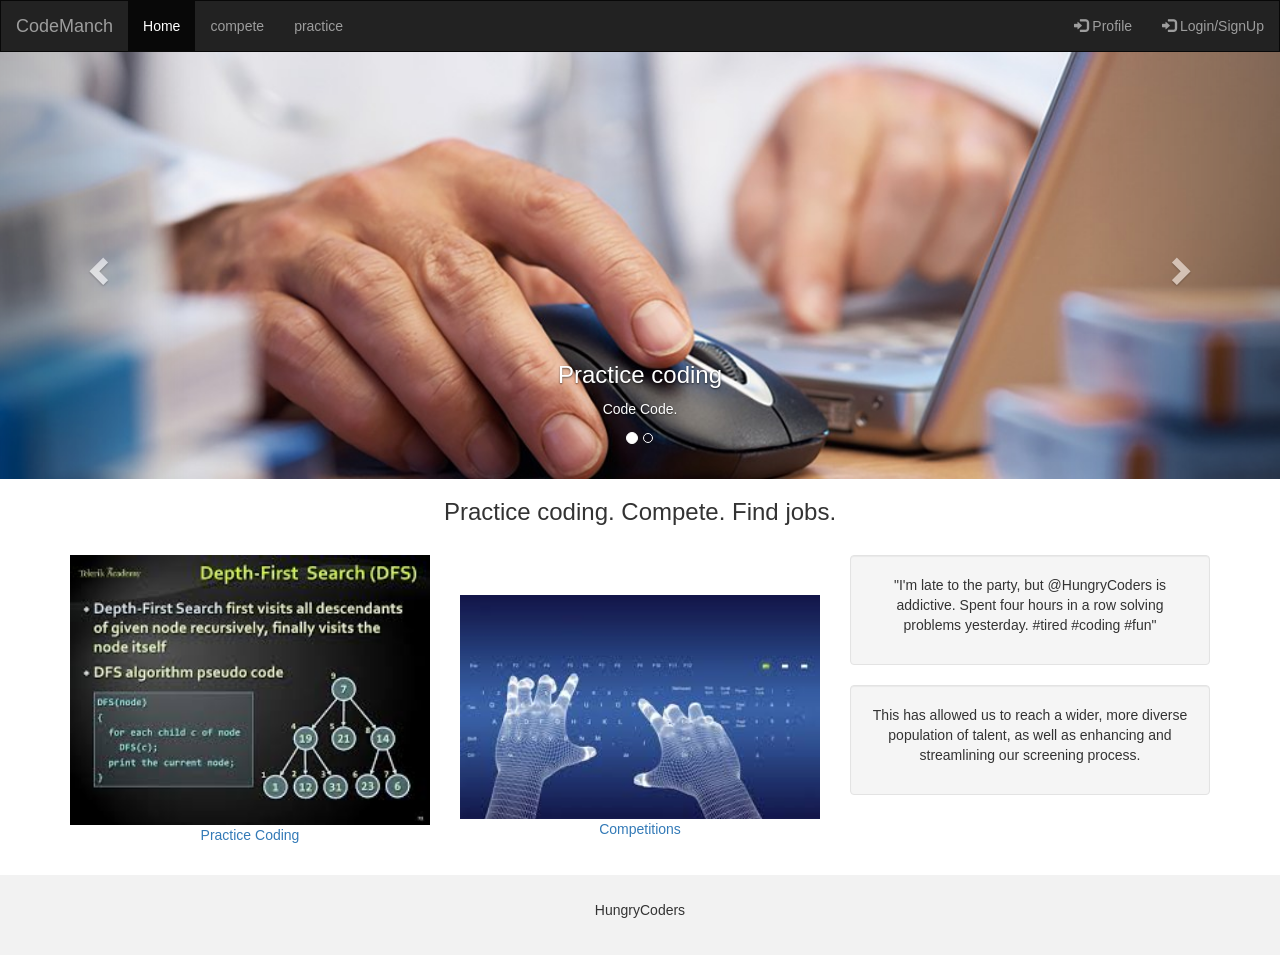
<file: index.html>
<!DOCTYPE html>
<html lang="en">
<head>
  <title>CodeManch</title>
  <meta charset="utf-8">
  <meta name="viewport" content="width=device-width, initial-scale=1">
  <link rel="stylesheet" href="https://maxcdn.bootstrapcdn.com/bootstrap/3.3.7/css/bootstrap.min.css">
  <script src="https://ajax.googleapis.com/ajax/libs/jquery/3.2.0/jquery.min.js"></script>
  <script src="https://maxcdn.bootstrapcdn.com/bootstrap/3.3.7/js/bootstrap.min.js"></script>
  <style>
    /* Remove the navbar's default margin-bottom and rounded borders */ 
    .navbar {
      margin-bottom: 0;
      border-radius: 0;
    }
    
    /* Add a gray background color and some padding to the footer */
    footer {
      background-color: #f2f2f2;
      padding: 25px;
    }
    
  .carousel-inner img {
      width: 100%; /* Set width to 100% */
      margin: auto;
      min-height:200px;
  }

  /* Hide the carousel text when the screen is less than 600 pixels wide */
  @media (max-width: 600px) {
    .carousel-caption {
      display: none; 
    }
  }
  </style>
</head>
<body>

<nav class="navbar navbar-inverse">
	<div class="container-fluid">
    <div class="navbar-header">
      <a class="navbar-brand" href="#">CodeManch</a>
    </div>
    <ul class="nav navbar-nav">
      <li class = "active"><a href="index.html">Home</a></li>
      <li><a href="compete.html">compete</a></li>
      <li><a href="practice.html" >practice</a></li>
    </ul>
	<ul class="nav navbar-nav navbar-right">
      
      <li><a href="Login/login.html"><span class="glyphicon glyphicon-log-in"></span> Login/SignUp</a></li>
	  
	</ul>
	<ul class="nav navbar-nav navbar-right">
      
      <li><a href="UserProfile/userprofile.html"><span class="glyphicon glyphicon-log-in"></span> Profile</a></li>
	  
	</ul>
	  </div>
</nav>
<div id="myCarousel" class="carousel slide" data-ride="carousel">
    <!-- Indicators -->
    <ol class="carousel-indicators">
      <li data-target="#myCarousel" data-slide-to="0" class="active"></li>
      <li data-target="#myCarousel" data-slide-to="1"></li>
    </ol>

    <!-- Wrapper for slides -->
    <div class="carousel-inner" role="listbox">
      <div class="item active">
        <img src="Images/img4.jpg" alt="Image" height="100px">
        <div class="carousel-caption">
          <h3>Practice coding</h3>
          <p>Code Code.</p>
        </div>      
      </div>

      <div class="item">
        <img src="Images/img5.jpg" alt="Image">
        <div class="carousel-caption">
          <h3>Compete..find jobs</h3>
          <p>code code.</p>
        </div>      
      </div>
    </div>

    <!-- Left and right controls -->
    <a class="left carousel-control" href="#myCarousel" role="button" data-slide="prev">
      <span class="glyphicon glyphicon-chevron-left" aria-hidden="true"></span>
      <span class="sr-only">Previous</span>
    </a>
    <a class="right carousel-control" href="#myCarousel" role="button" data-slide="next">
      <span class="glyphicon glyphicon-chevron-right" aria-hidden="true"></span>
      <span class="sr-only">Next</span>
    </a>
</div>
  
<div class="container text-center">    
  <h3>Practice coding. Compete. Find jobs.</h3><br>
  <div class="row">
    <div class="col-sm-4">
	  <a href = "practice.html">
      <img src="Images/img6.jpg" class="img-responsive" style="width:100%" alt="Image">
      <p>Practice Coding</p>
	  </a>
    </div>
    <div class="col-sm-4"> 
	  <a href = "compete.html">
      <br><br>
      <img src="Images/img8.jpg" class="img-responsive" style="width:100%" alt="Image">
      <p>Competitions</p>    
	  </a>
    </div>
    <div class="col-sm-4">
      <div class="well">
       <p>"I'm late to the party, but @HungryCoders is addictive. Spent four hours in a row solving problems yesterday. #tired #coding #fun"</p>
      </div>
      <div class="well">
       <p>This has allowed us to reach a wider, more diverse population of talent, as well as enhancing and streamlining our screening process.</p>
      </div>
    </div>
  </div>
</div><br>

<footer class="container-fluid text-center">
  <p>HungryCoders</p>
</footer>

</body>
</html>
</file>
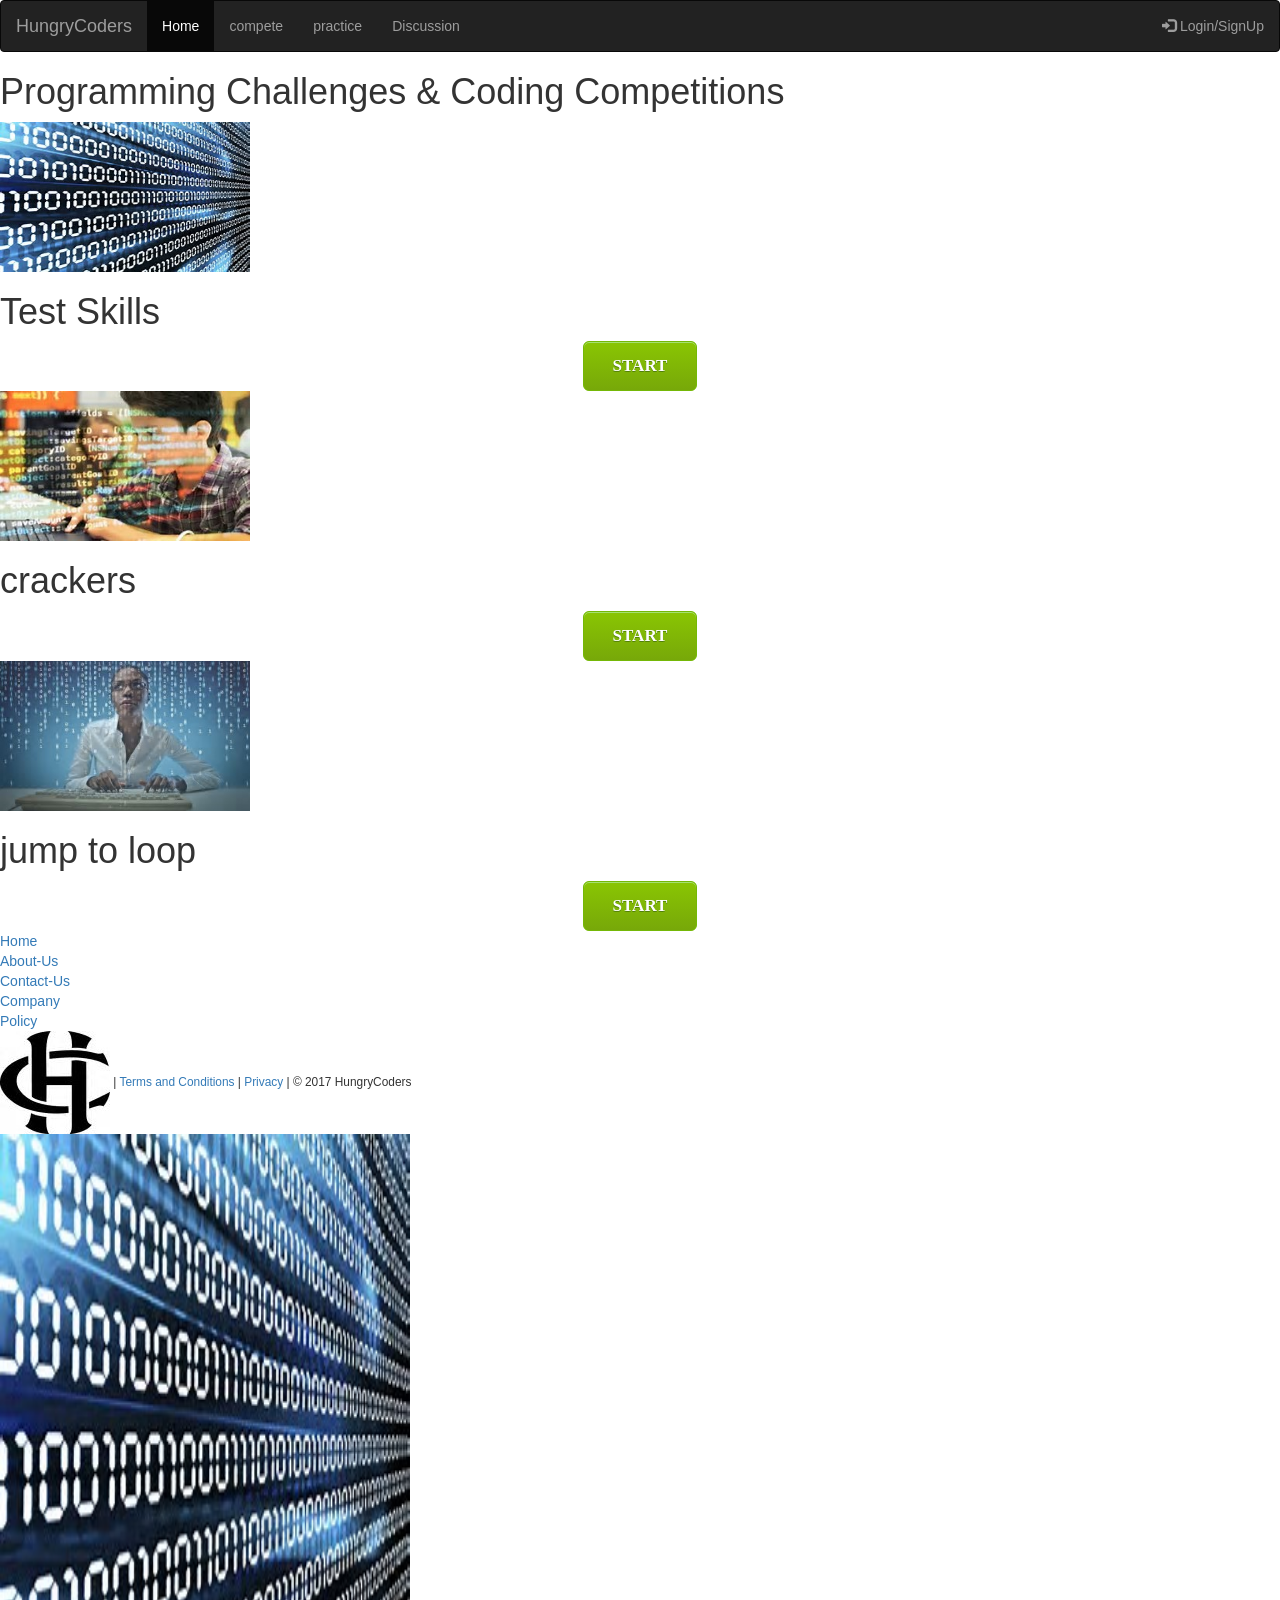
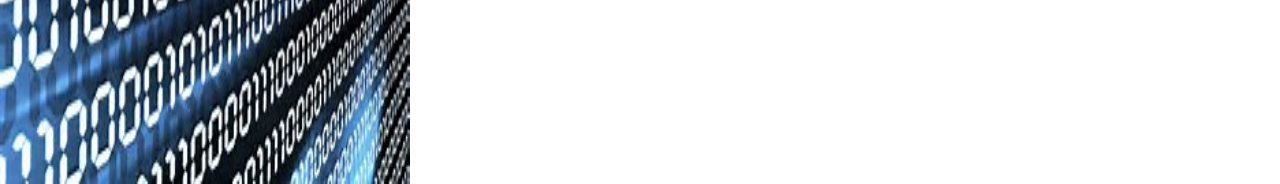
<file: compete.html>
<html>
    <head>          
<title>  Programming Challenges & Coding Competitions of 2017  </title>

        <link rel="stylesheet" href="https://hackerearth.global.ssl.fastly.net/static/base/base_common_combined.css?vrsn=12"/> 
<link rel="stylesheet" href="compitation.css"/> 		
<link rel="stylesheet" href="https://hackerearth.global.ssl.fastly.net/static/hackerearth/challenges_2.css?v=0.1?vrsn=0"/>
  <meta charset="utf-8">
  <meta name="viewport" content="width=device-width, initial-scale=1">
  <link rel="stylesheet" href="https://maxcdn.bootstrapcdn.com/bootstrap/3.3.7/css/bootstrap.min.css">
  <script src="https://ajax.googleapis.com/ajax/libs/jquery/3.2.0/jquery.min.js"></script>
  <script src="https://maxcdn.bootstrapcdn.com/bootstrap/3.3.7/js/bootstrap.min.js"></script>
    </head>
    <body> 
        <nav class="navbar navbar-inverse">
	<div class="container-fluid">
    <div class="navbar-header">
      <a class="navbar-brand" href="#">HungryCoders</a>
    </div>
    <ul class="nav navbar-nav">
      <li class = "active"><a href="index.html">Home</a></li>
      <li><a href="compete.html">compete</a></li>
      <li><a href="practice.html" >practice</a></li>
      <li><a href="forum/Disc.php" >Discussion</a></li>
    </ul>
	<ul class="nav navbar-nav navbar-right">
      
      <li><a href="Login/login.html"><span class="glyphicon glyphicon-log-in"></span> Login/SignUp</a></li>
	</ul>
	  </div>
</nav>
    
<div class="layout-container">
    <div class="gray-split-container challenges-2">
        <div class="left border-right">
            <h1 class="title">
                
                Programming Challenges & Coding Competitions
                
            </h1>
       <div id="challenge-container" class="challenge-container">
                
		<div class="challenge-list dummy">
	
		<div class="challenge-card-modern">
			<a class="challenge-list-image challenge-card-wrapper">
				<div class="empty-image dummy-image animated">
				<img src="c-image/code1.jpg" height="150px" width="250px"/>
				</div>
			</a>
			<div class="challenge-content">
				<div class="challenge-name-dummy animated">
				</div>
				<h1>Test Skills</h1>
				<div class="challenge-desc-dummy animated">
				</div>
          
        </div>
		<center><input type="button" class="myButton" value="START" onclick="abc.html"/></center>
    </div>
    <div class="challenge-card-modern">
        <a class="challenge-list-image challenge-card-wrapper">
            <div class="empty-image dummy-image animated">
			<img src="c-image/code2.jpg" height="150px" width="250px"/>
            </div>
        </a>
        <div class="challenge-content">
            <div class="challenge-name-dummy animated">
            </div>
			<h1>crackers</h1>
            <div class="challenge-desc-dummy animated">
            </div>
        </div>
		<center><input type="button" class="myButton" value="START" onclick="abc.html"/></center>
    </div>
    <div class="challenge-card-modern">
        <a class="challenge-list-image challenge-card-wrapper">
            <div class="empty-image dummy-image animated">
			<img src="c-image/code3.png" height="150px" width="250px"/>
            </div>
        </a>
        <div class="challenge-content">
            <div class="challenge-name-dummy animated">
            </div>
			<h1>jump to loop</h1>
            <div class="challenge-desc-dummy animated">
            </div>
        </div>
		<center><input type="button" class="myButton" value="START" onclick="abc.html"/></center>
    </div>
	
</div>

<div class="footer-large">
    <div class="content align-center">
        <div class="footer-sub-container">
            <div class="section">
                <a class="footer-link" href="index.html">Home</a>
            </div>
            <div class="section">
                <a class="footer-link" href="#">About-Us</a>
            </div>
            <div class="section">
                <a class="footer-link" href="#">Contact-Us</a>
            </div>
            <div class="section">
                <a class="footer-link" href="#">Company</a>
            </div>
            <div class="section">
                <a class="footer-link" href="#" target="_blank">Policy</a>
            </div>
            
        </div>
    </div> <!-- content -->
    <div class="clear"></div>
    <div class="footer-bottom-container lighter small">
        <div class="footer-bottom">
            
            <img src="c-image/go1.png" />
            
            
                <span class="separator">|</span>
                <span><a href="https://www.hackerearth.com/terms-of-service/">Terms and Conditions</a></span>
                <span class="separator">|</span>
                <span><a href="https://www.hackerearth.com/privacy/">Privacy</a></span>
                <span class="separator">|</span>
                <span class="align-right float-right">&copy; 2017 HungryCoders</span>
            </div>
        </div>
		
    </div>
	<!-- footer-bottom-container -->
</div>
</div>
<!-- rigth corner-->
	<div class="right">
          
			<image src="c-image/code1.jpg" height="650px" width="410px"/>
	
	</div>
</div> 
</div>
</body>

</html>
</file>
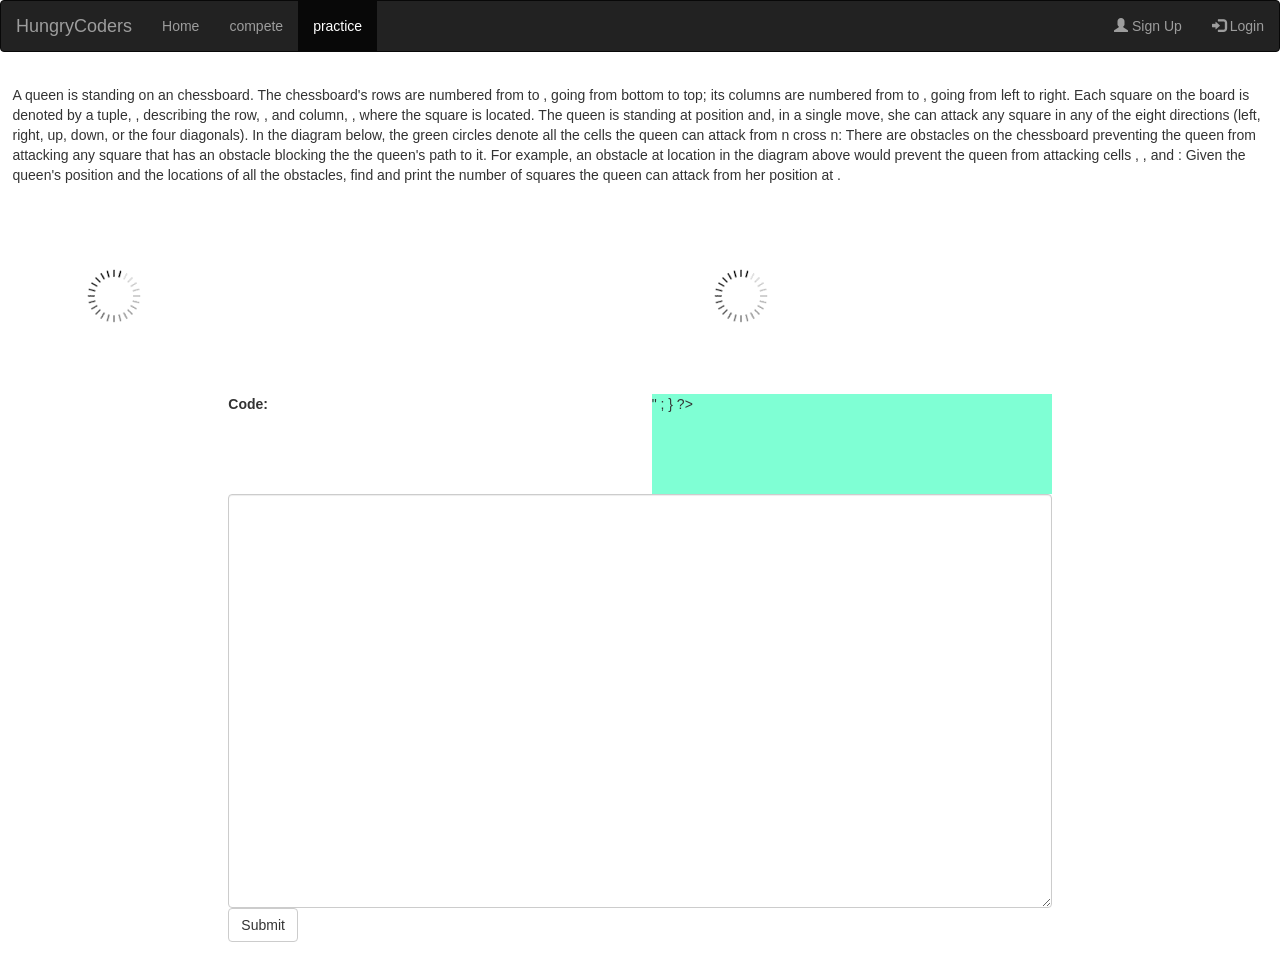
<file: prob1/prob1.html>
<!DOCTYPE html>
<html lang="en">
  <head>
    <meta charset="utf-8"> 
	<meta name="viewport" content="width=device-width, initial-scale=1">
	<!-- Latest compiled and minified CSS -->
	<link rel="stylesheet" href="https://maxcdn.bootstrapcdn.com/bootstrap/3.3.7/css/bootstrap.min.css">

	<!-- jQuery library -->
	<script src="https://ajax.googleapis.com/ajax/libs/jquery/3.2.0/jquery.min.js"></script>

	<!-- Latest compiled JavaScript -->
	<script src="https://maxcdn.bootstrapcdn.com/bootstrap/3.3.7/js/bootstrap.min.js"></script>
	<script>

		function fetchSubmission(){
			xhr1 = new XMLHttpRequest() ;
			xhr1.open("GET","readSubmissions.php",true) ;
			xhr1.onreadystatechange=displaySubmissions ;
			xhr1.send(null) ;
			setTimeout(fetchSubmission,5000) ;
		}
		function displaySubmissions(){
			submissions=xhr1.responseText ;
			var div_disp = document.getElementById("submissions") ;
			div_disp.innerHTML=submissions ;
		}
		function init()
		{
			xhr = new XMLHttpRequest();
			xhr.onreadystatechange = displayData;
			xhr.open("GET","prob1a.txt",true);
			xhr.send();
			fetchSubmission() ;
			
		}
		function displayData()
		{
			if(xhr.readyState==4 && xhr.status==200)
			{
				d = document.getElementById("stmt");
				d.innerHTML = xhr.responseText;
				setTimeout(loadText,2000);
			}
		}
		function loadText()
		{
			//alert("in");
			xhr = new XMLHttpRequest();
			xhr.onreadystatechange = displayText;
			xhr.open("GET","prob1b.txt",true);
			xhr.send()
		}
		function displayText()
		{
			if(xhr.readyState==4 && xhr.status==200)
			{
				i = document.getElementById("textLoad");
				i.src = "";
				var d = document.getElementById("text2");
				d.innerHTML = xhr.responseText;
				setTimeout(loadImg,3000);
			}
		}
		function loadImg()
		{
			xhr = new XMLHttpRequest();
			xhr.onreadystatechange = displayImg;
			xhr.open("GET","prob1GetImg.php",true);
			xhr.send()
		}
		function displayImg()
		{
			if(xhr.readyState==4 && xhr.status==200)
			{
				i = document.getElementById("imgLoad");
				i.src = xhr.responseText;
			}
		}
	
	
	
	
	
	
	
	
	
	</script>
	<style>
		div.scroll {
    		background-color: #7FFFD4;
    		width: 400px;
    		height: 100px;
    		overflow-y: scroll;
       		float:right;

		}


	</style>
  </head>
  <body onload = "init()">
	<nav class="navbar navbar-inverse">
	<div class="container-fluid">
    <div class="navbar-header">
      <a class="navbar-brand" href="#">HungryCoders</a>
    </div>
    <ul class="nav navbar-nav">
      <li><a href="home.html">Home</a></li>
      <li><a href="compete.html">compete</a></li>
      <li class = "active"><a href="practice.html" >practice</a></li>
    </ul>
	<ul class="nav navbar-nav navbar-right">
      <li><a href="#"><span class="glyphicon glyphicon-user"></span> Sign Up</a></li>
      <li><a href="#"><span class="glyphicon glyphicon-log-in"></span> Login</a></li>
	</ul>
	  </div>
	</nav>
	<div class = "container-fluid">
		<div class = "row" id = "stmt" style = "padding:1%">
		
		</div>
		<div class="row" style = "padding:1%">
		  <div class="col-md-6">
			<div id = "text2">
			<img src = "loading.png" id = "textLoad">
			</div>
		  </div>
		  <div class="col-md-6">
			<img src = "loading.png" id = "imgLoad">
		  </div>
		</div>
		<div class = "row">
			<div class="col-md-2"></div>
			<div class="col-md-8">
				<form action="check.php" method = "POST">
				<div class="form-group">
				<div class="scroll" id="submissions"></div>
				  <label for="comment">Code:</label>
				  <textarea class="form-control" rows="20" id="code" name = "code"></textarea>
				  
				  <button type="submit" class="btn btn-default">Submit</button>
				</div>
				</form>
			</div>
			<div class="col-md-2"></div>
		</div>
	</div>
  </body>
</html>
</file>
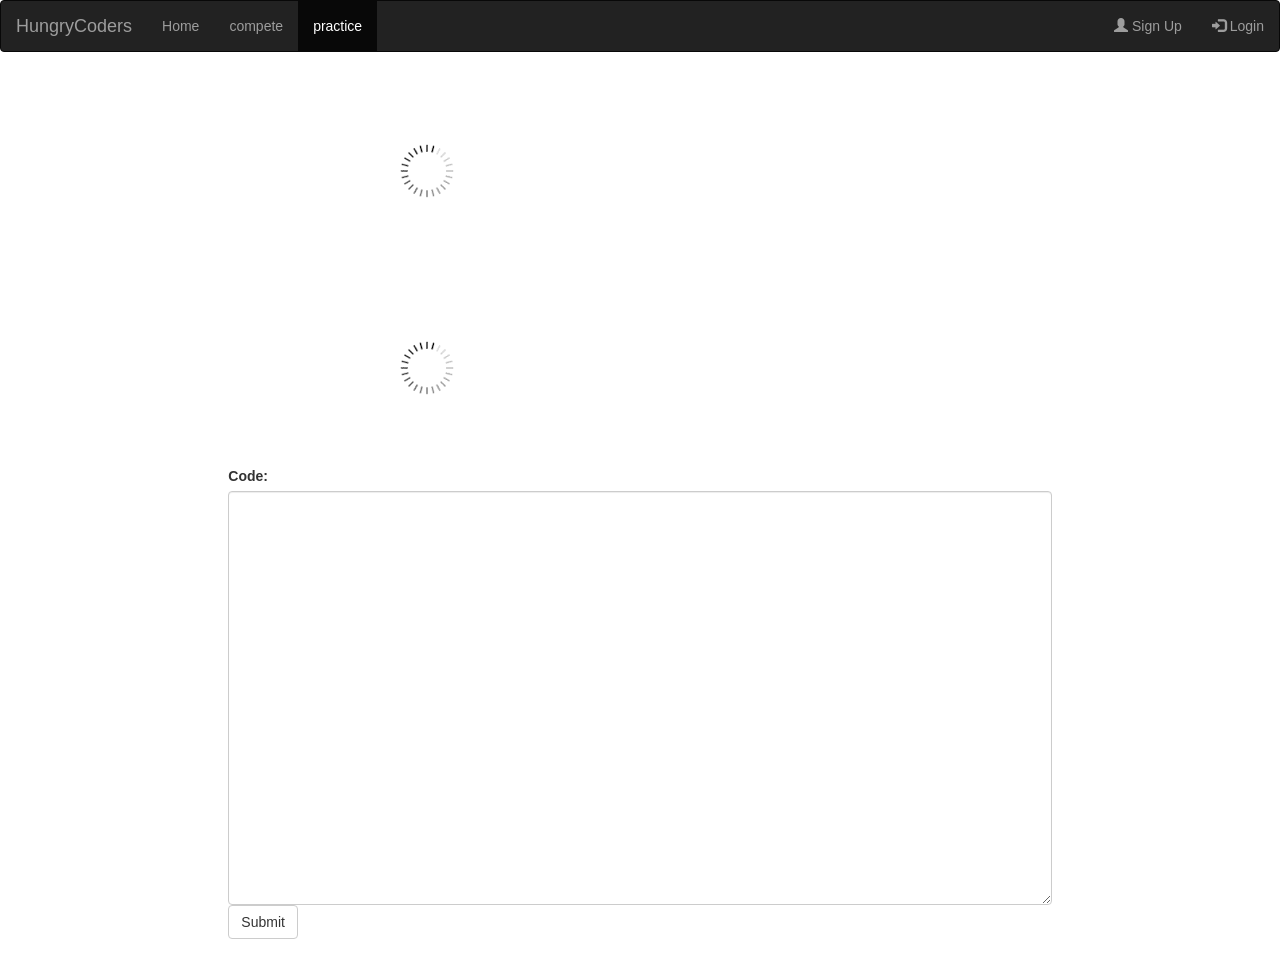
<file: prob2/prob2.html>
<!DOCTYPE html>
<html lang="en">
  <head>
    <meta charset="utf-8"> 
	<meta name="viewport" content="width=device-width, initial-scale=1">
	<!-- Latest compiled and minified CSS -->
	<link rel="stylesheet" href="https://maxcdn.bootstrapcdn.com/bootstrap/3.3.7/css/bootstrap.min.css">

	<!-- jQuery library -->
	<script src="https://ajax.googleapis.com/ajax/libs/jquery/3.2.0/jquery.min.js"></script>

	<!-- Latest compiled JavaScript -->
	<script src="https://maxcdn.bootstrapcdn.com/bootstrap/3.3.7/js/bootstrap.min.js"></script>
	<script>
		function init()
		{
			setTimeout(loadText,2000);
		}
		function loadText()
		{
			//alert("in");
			xhr = new XMLHttpRequest();
			xhr.onreadystatechange = displayText;
			xhr.open("GET","prob2.txt",true);
			xhr.send()
		}
		function displayText()
		{
			if(xhr.readyState==4 && xhr.status==200)
			{
				i = document.getElementById("textLoad");
				i.src = "";
				var d = document.getElementById("text2");
				d.innerHTML = xhr.responseText;
				//setTimeout(loadImg,3000);
			}
		}
		function loadImg()
		{
			xhr = new XMLHttpRequest();
			xhr.onreadystatechange = displayImg;
			xhr.open("GET","prob1GetImg.php",true);
			xhr.send()
		}
		function displayImg()
		{
			if(xhr.readyState==4 && xhr.status==200)
			{
				i = document.getElementById("imgLoad");
				i.src = xhr.responseText;
			}
		}
	
	
	
	
	
	
	
	
	
	</script>
  </head>
  <body onload = "init()">
	<nav class="navbar navbar-inverse">
	<div class="container-fluid">
    <div class="navbar-header">
      <a class="navbar-brand" href="#">HungryCoders</a>
    </div>
    <ul class="nav navbar-nav">
      <li><a href="home.html">Home</a></li>
      <li><a href="compete.html">compete</a></li>
      <li class = "active"><a href="practice.html" >practice</a></li>
    </ul>
	<ul class="nav navbar-nav navbar-right">
      <li><a href="#"><span class="glyphicon glyphicon-user"></span> Sign Up</a></li>
      <li><a href="#"><span class="glyphicon glyphicon-log-in"></span> Login</a></li>
	</ul>
	  </div>
	</nav>
	<div class = "container-fluid">
		<div class="row" style = "padding:1%">
		  <div class="col-md-3"></div>
		  <div class="col-md-6">
			<div id = "text2">
			<img src = "loading.png" id = "textLoad">
			</div>
		  </div>
		  <div class="col-md-3"></div>
		</div>
		
		<div class="row" style = "padding:1%">
			<div class="col-md-3"></div>
			<div class="col-md-6">
				<img src = "loading.png" id = "imgLoad">
			 </div>
			<div class="col-md-3"></div>
		</div>
		
		
		<div class = "row">
			<div class="col-md-2"></div>
			<div class="col-md-8">
				<form action="check.php" method = "POST">
				<div class="form-group">
				  <label for="comment">Code:</label>
				  <textarea class="form-control" rows="20" id="code" name = "code"></textarea>
				  <button type="submit" class="btn btn-default">Submit</button>
				</div>
				</form>
			</div>
			<div class="col-md-2"></div>
		</div>
	</div>
  </body>
</html>
</file>
<file: compitation.css>
.myButton {
	-moz-box-shadow:inset 0px 1px 0px 0px #a4e271;
	-webkit-box-shadow:inset 0px 1px 0px 0px #a4e271;
	box-shadow:inset 0px 1px 0px 0px #a4e271;
	background:-webkit-gradient(linear, left top, left bottom, color-stop(0.05, #89c403), color-stop(1, #77a809));
	background:-moz-linear-gradient(top, #89c403 5%, #77a809 100%);
	background:-webkit-linear-gradient(top, #89c403 5%, #77a809 100%);
	background:-o-linear-gradient(top, #89c403 5%, #77a809 100%);
	background:-ms-linear-gradient(top, #89c403 5%, #77a809 100%);
	background:linear-gradient(to bottom, #89c403 5%, #77a809 100%);
	filter:progid:DXImageTransform.Microsoft.gradient(startColorstr='#89c403', endColorstr='#77a809',GradientType=0);
	background-color:#89c403;
	-moz-border-radius:6px;
	-webkit-border-radius:6px;
	border-radius:6px;
	border:1px solid #74b807;
	display:inline-block;
	cursor:pointer;
	color:#ffffff;
	font-family:Times New Roman;
	font-size:17px;
	font-weight:bold;
	padding:12px 29px;
	text-decoration:none;
	text-shadow:0px 1px 0px #528009;
}
.myButton:hover {
	background:-webkit-gradient(linear, left top, left bottom, color-stop(0.05, #77a809), color-stop(1, #89c403));
	background:-moz-linear-gradient(top, #77a809 5%, #89c403 100%);
	background:-webkit-linear-gradient(top, #77a809 5%, #89c403 100%);
	background:-o-linear-gradient(top, #77a809 5%, #89c403 100%);
	background:-ms-linear-gradient(top, #77a809 5%, #89c403 100%);
	background:linear-gradient(to bottom, #77a809 5%, #89c403 100%);
	filter:progid:DXImageTransform.Microsoft.gradient(startColorstr='#77a809', endColorstr='#89c403',GradientType=0);
	background-color:#77a809;
}
.myButton:active {
	position:relative;
	top:1px;
}
</file>
